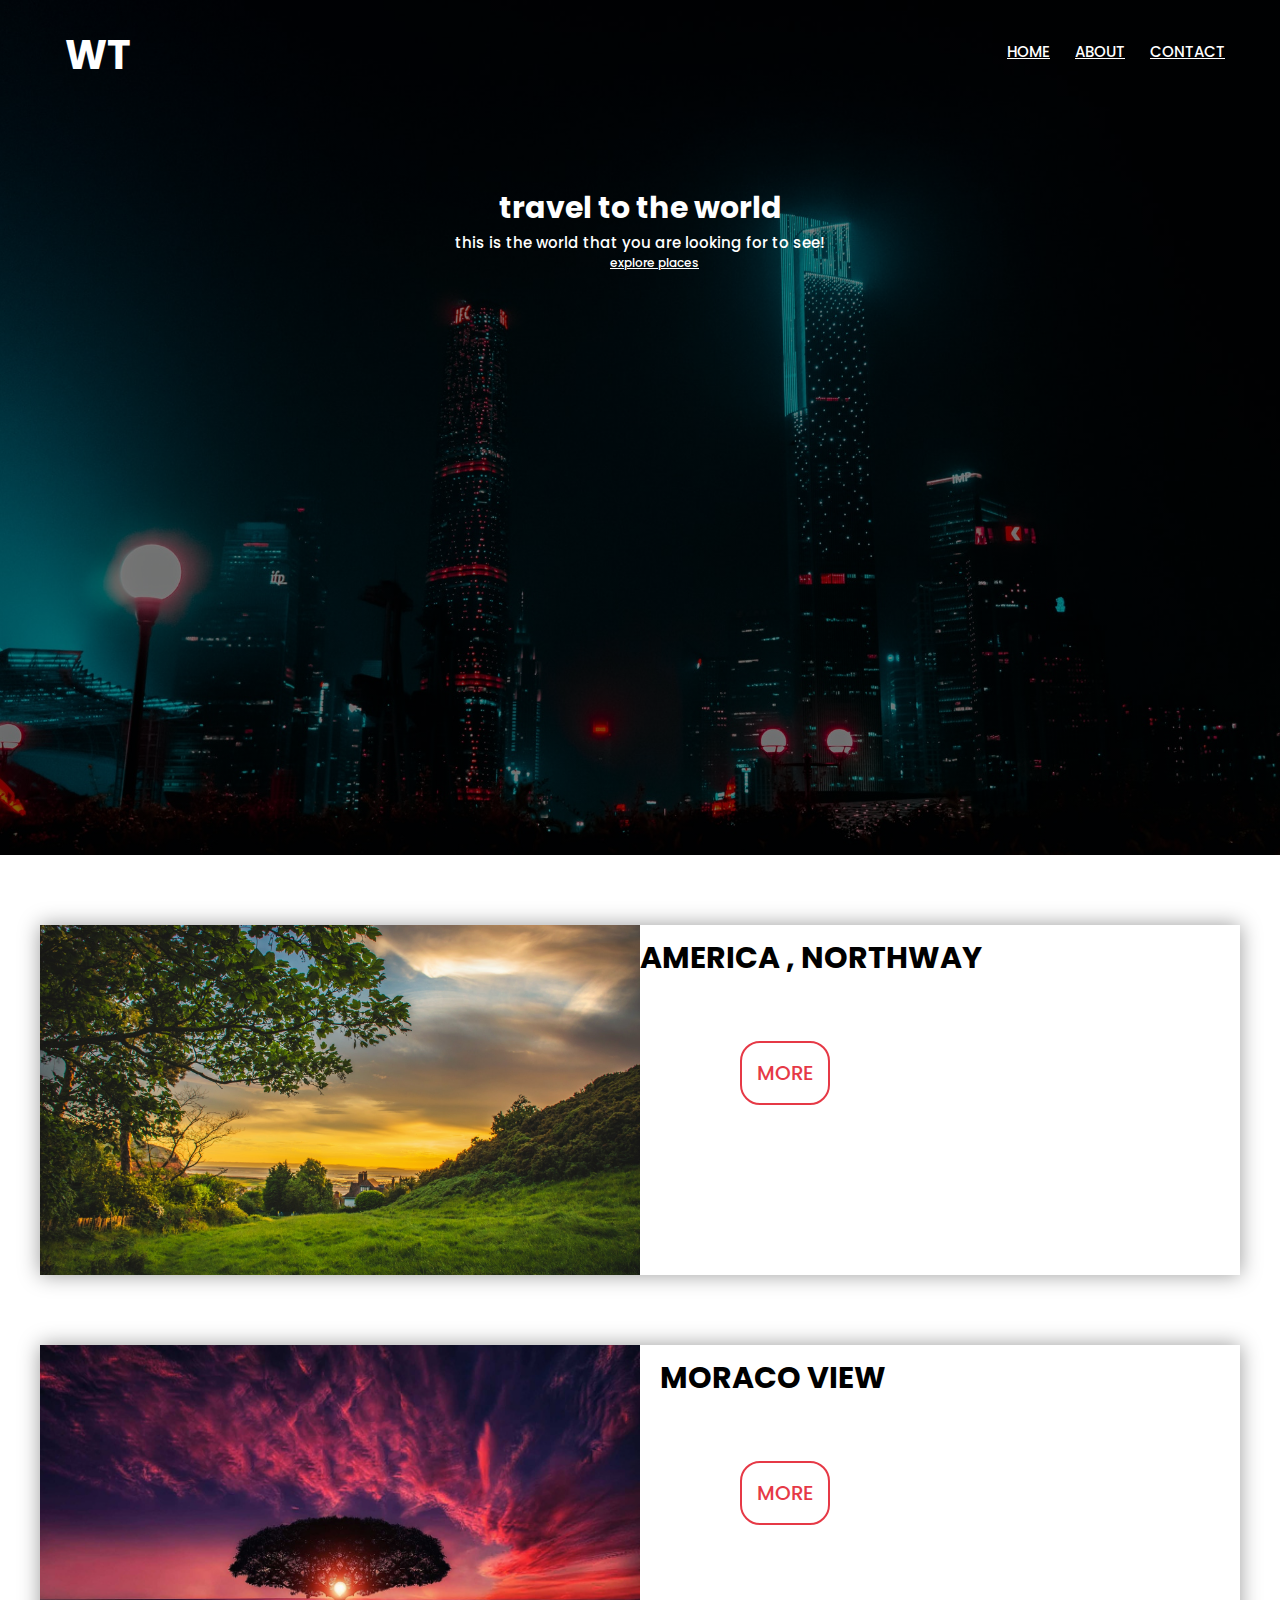
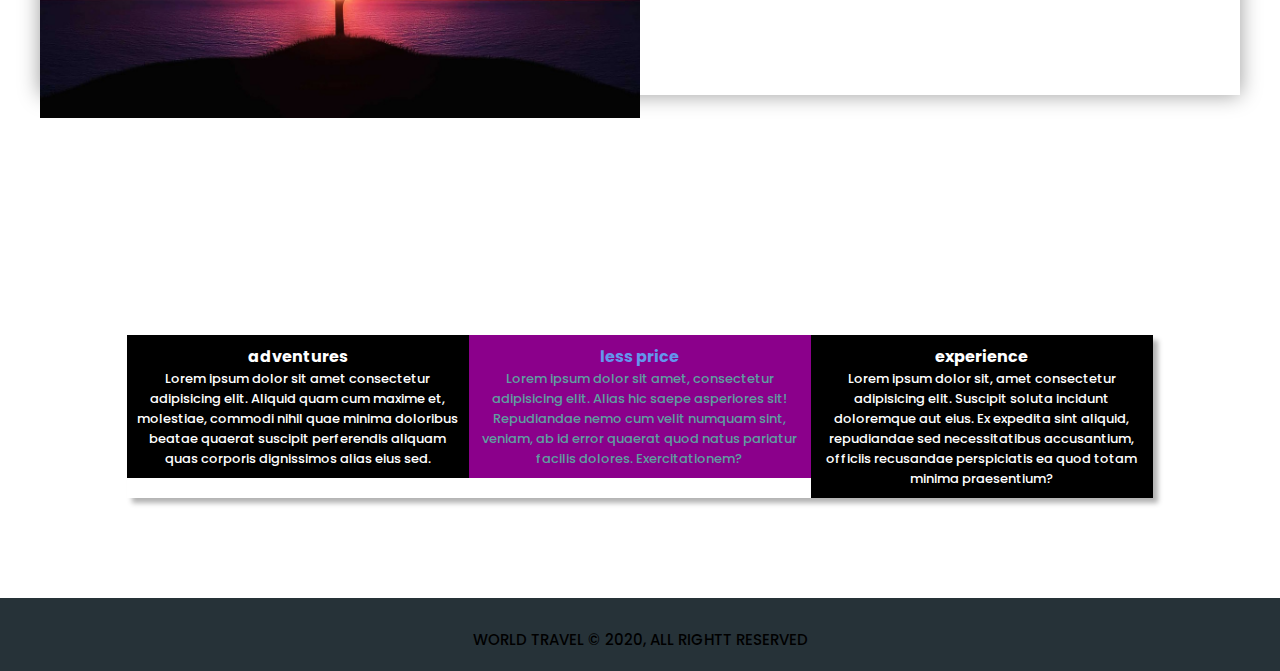
<file: project/index.html>
<!DOCTYPE html>
<html lang="en">
<head>
    <meta charset="UTF-8">
    <meta name="viewport" content="width=device-width, initial-scale=1.0">
    <link rel="stylesheet" href="https://cdnjs.cloudflare.com/ajax/libs/font-awesome/6.6.0/css/all.min.css" integrity="sha512-Kc323vGBEqzTmouAECnVceyQqyqdsSiqLQISBL29aUW4U/M7pSPA/gEUZQqv1cwx4OnYxTxve5UMg5GT6L4JJg==" crossorigin="anonymous" referrerpolicy="no-referrer" />
    <link rel="stylesheet" href="./css/style.css">
    <title>project</title>
</head>
<body>
    <header class="header">
        <nav class="nav-bar">
            <div class="container sujal">
                <h1 class="nav-logo">wt</h1>
                <ul class="nav-items">
                    <li class="nav-item"><a class="a" href="./index.html">home</a></li>
                    <li class="nav-item"><a class="a" href="./about.html">about</a></li>
                    <li class="nav-item"><a class="a" href="./contact.html">contact</a></li>
                </ul>
            </div>
        </nav>
        <div class="container-two">
            <h2>travel to the world</h2>
            <p id="p">this is the world that you are looking for to see!</p>
            <a class="hero link-wrapper" href="#explore-places">explore places</a>
        </div>
    </header>
    <main>
        <section class="showcase" id="explore-places">
            <div class="container">
                <div class="row row1">
                    
                    <div class="image-box king" >
                        <img src="./images/showcase-photo3.jpg" alt="image dis">
                    </div>
                    <div class="text-box"><h2 class="lg lang">
                        AMERICA , NORTHWAY
                    </h2>
<a class="button btn" href="./about.html">more</a>
                   
                    </div>
                </div>
                <div class="row row2">
                    <div class="text-box">
                        <H2 class="lg">MORACO VIEW</H2>
                       <a class="button btn" href="./about.html">more</a>
                    </div>
                    <div class="image-box">
                        <img src="./images/showcase-photo1.jpg" alt="">
                    </div>
                </div>
            </div>
        </section>
    </main>


    <section class="features">
        <div class="container">
            <div class="box-wrapper">
                <div class="box box-1">
                    <h2 class="figure">adventures</h2>
                    <p class="figure full">Lorem ipsum dolor sit amet consectetur adipisicing elit. Aliquid quam cum maxime et, molestiae, commodi nihil quae minima doloribus beatae quaerat suscipit perferendis aliquam quas corporis dignissimos alias eius sed.</p>
                </div>
                <div class="box box-2">
                    <h2 class="figure">less price</h2>
                    <p class="figure full fully">Lorem ipsum dolor sit amet, consectetur adipisicing elit. Alias hic saepe asperiores sit! Repudiandae nemo cum velit numquam sint, veniam, ab id error quaerat quod natus pariatur facilis dolores. Exercitationem?</p>
                </div>
                <div class="box box-3">
                    <h2 class="figure">experience</h2>
                    <p class="figure full">Lorem ipsum dolor sit, amet consectetur adipisicing elit. Suscipit soluta incidunt doloremque aut eius. Ex expedita sint aliquid, repudiandae sed necessitatibus accusantium, officiis recusandae perspiciatis ea quod totam minima praesentium?</p>
                </div>
            </div>
                        </div>
                    </section>
       



        <footer class="footer">
            <div class="social-media-links">

                <i class="fa-brands fa-facebook-f"></i>
                <i class="fa-brands fa-twitter"></i>
                <i class="fa-brands fa-square-instagram"></i>
            </div>
            <p class="a">world travel &copy; 2020, ALL rightt reserved</p>


        </footer>
</body>
</html>
</file>
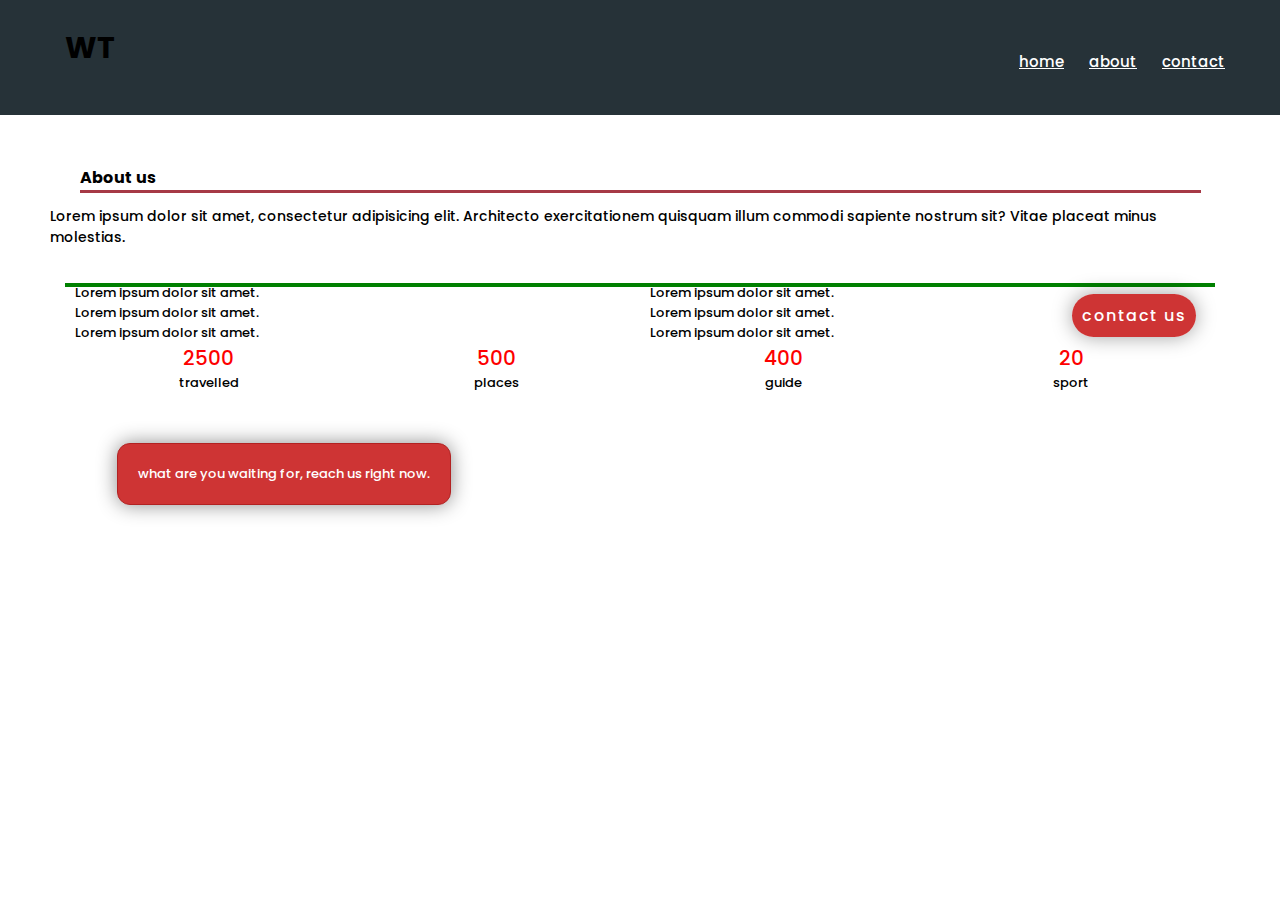
<file: project/about.html>
<!DOCTYPE html>
<html lang="en">

<head>
    <meta charset="UTF-8">
    <meta name="viewport" content="width=device-width, initial-scale=1.0">
    <link rel="stylesheet" href="https://cdnjs.cloudflare.com/ajax/libs/font-awesome/6.6.0/css/all.min.css" integrity="sha512-Kc323vGBEqzTmouAECnVceyQqyqdsSiqLQISBL29aUW4U/M7pSPA/gEUZQqv1cwx4OnYxTxve5UMg5GT6L4JJg==" crossorigin="anonymous" referrerpolicy="no-referrer" />
    <link rel="stylesheet" href="./css/style.css">
    <title>project</title>
</head>
<body>
<nav class="nav-bar bg-dark">
    <div class="container sujal">
        <h1 class="nav-logo wt">wt</h1>
        <ul class="nav-items id">
            <li class="nav-item"><a class="ab" href="./index.html">home</a></li>
            <li class="nav-item"><a class="ab" href="./about.html">about</a></li>
            <li class="nav-item"><a class="ab" href="./contact.html">contact</a></li>
        </ul>
    </div>
</nav>



<section class="about">
    <div class="container">
        <h2 class="about-us">About us</h2>
    </div>
        <p class="p kudos">Lorem ipsum dolor sit amet, consectetur adipisicing elit. Architecto exercitationem quisquam illum commodi sapiente nostrum sit? Vitae placeat minus molestias.</p>
    

<div class="check">


    <div class="right">
       

        <p> <i class="fa-solid fa-check"></i>
            Lorem ipsum dolor sit amet.
            
        </p>
        <p> <i class="fa-solid fa-check"></i>
            Lorem ipsum dolor sit amet.</p>
        <p> <i class="fa-solid fa-check"></i>
            Lorem ipsum dolor sit amet.</p>
    </div>
    
    <div class="left">
    <p> <i class="fa-solid fa-check"></i>
        Lorem ipsum dolor sit amet.</p>
    <p><i class="fa-solid fa-check"></i>
        Lorem ipsum dolor sit amet.</p>
    <p><i class="fa-solid fa-check"></i>
        Lorem ipsum dolor sit amet.</p>
    
    </div>



    <div class="div">

        <div class="two-five hi">
            <span>2500</span>
           <p>travelled </p> 
        </div>
        
    <div class="five-zero hi">
       <span>500</span>
       <p>places</p>
    </div>
    
    <div class="four-zero hi">
    <span>400</span>
   <p>guide</p>
    </div>
   

<div class="two-zero hi">
    <span>20</span>
    <p>sport</p>
</div>



<div class="glass">
<div class="glass-left">
<p class="cta-line"> what are you waiting for, reach us right now.</p>
</div>
<div class="glass-right">
    <a href="contact.html" class="btm-cta">contact us</a>
</div>

</div>




</div>

</div>
</section>








<body>
    
</body>
</html>
</file>
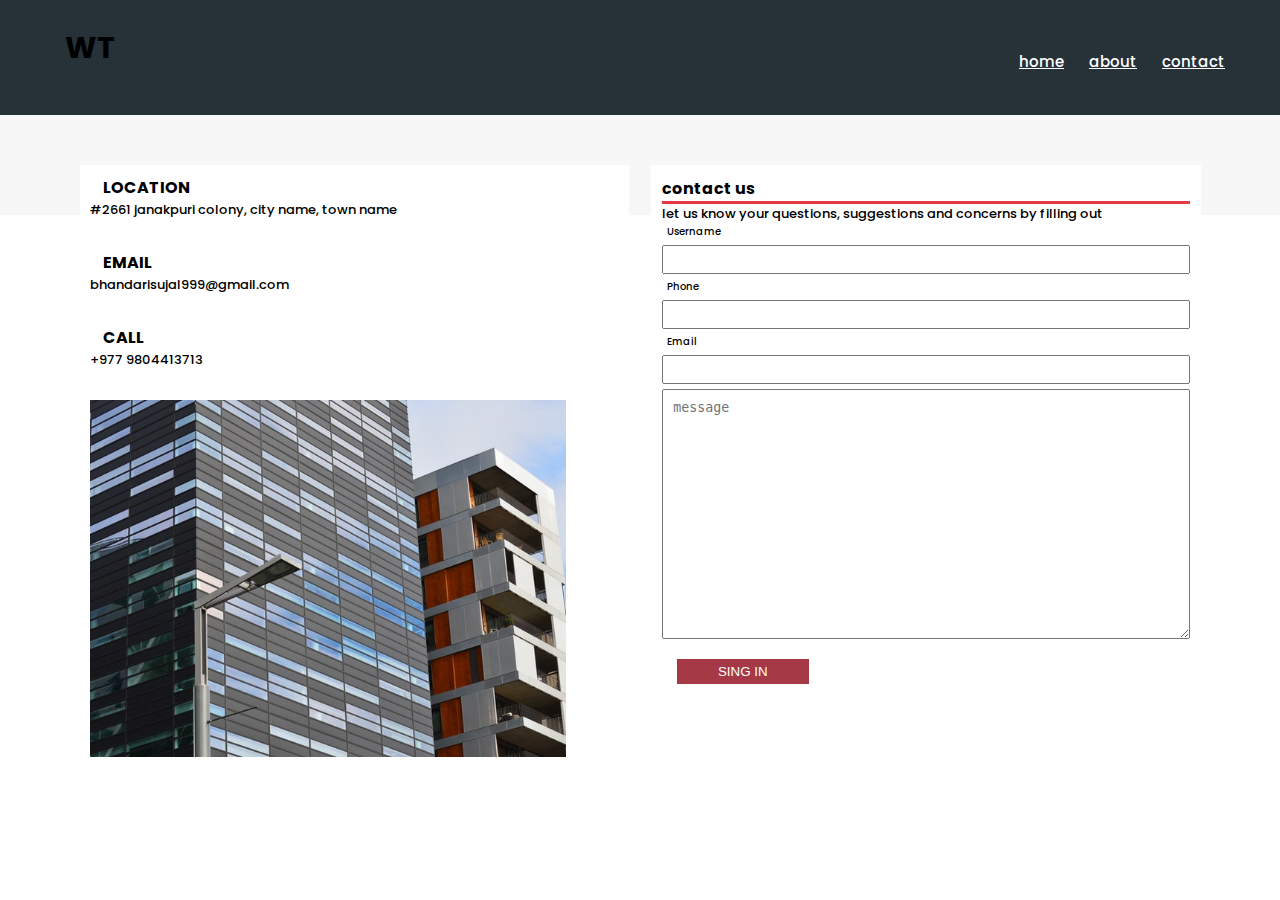
<file: project/contact.html>
<!DOCTYPE html>
<html lang="en">

<head>
    <meta charset="UTF-8">
    <meta name="viewport" content="width=device-width, initial-scale=1.0">
    <link rel="stylesheet" href="https://cdnjs.cloudflare.com/ajax/libs/font-awesome/6.6.0/css/all.min.css" integrity="sha512-Kc323vGBEqzTmouAECnVceyQqyqdsSiqLQISBL29aUW4U/M7pSPA/gEUZQqv1cwx4OnYxTxve5UMg5GT6L4JJg==" crossorigin="anonymous" referrerpolicy="no-referrer" />
    <link rel="stylesheet" href="./css/style.css">
    <title>project</title>
</head>
<body>
<nav class="nav-bar bg-dark">
    <div class="container sujal">
        <h1 class="nav-logo wt">wt</h1>
        <ul class="nav-items id">
            <li class="nav-item"><a class="ab" href="./index.html">home</a></li>
            <li class="nav-item"><a class="ab" href="./about.html">about</a></li>
            <li class="nav-item"><a class="ab" href="./contact.html">contact</a></li>
        </ul>
    </div>
</nav>



<!-- /////////////main content################ -->
<section class="contact-form">
<div class="container">
    <div class="form-wrapper">
        <div class="company-address">

            <div class="address-group">
                <i class=" fas fa-map-marker-alt fa-3x"></i>
<h2>location</h2>
<p>#2661 janakpuri colony, city name, town name</p>

            </div>
            <div class="address-group">
<i class=" far fa-envelope fa-3x"></i>
<h2>email</h2>
<p>bhandarisujal999@gmail.com</p>
            </div>
            <div class="address-group">
              <i class=" fas fa-phone-square-alt fa-3x"></i>
              <h2>call</h2>
              <p>+977 9804413713</p>
            </div>

<img src="./images/company-img.jpg" alt="company image">

        </div>
        <form action="" class="form">
            <h1>contact us</h1>
            <p>let us know your questions, suggestions and concerns by filling out</p>
    
            <div class="form-group">
                <label for="username">Username</label>
                <input type="text" name="" id="username" required>
            </div>
            <div class="form-group">
                <label for="phone">Phone</label>
                <input type="text" name="" id="phone" required>
    
            </div>
            <div class="form-group">
                <label for="email">Email</label>
                <input type="text" name="" id="email" required>
    
            </div>
            <div class="form-group">
    <textarea name="" id="message" placeholder="message"></textarea>
            </div>
            <input class="submit form-btn" type="submit" value="sing in">
          





        </form>
        


        </div>

</div>
</section>







<body>
    
</body>
</html>
</file>
<file: project/css/style.css>
@import url('https://fonts.googleapis.com/css2?family=Poppins:ital,wght@0,100;0,200;0,300;0,400;0,500;0,600;0,700;0,800;0,900;1,100;1,200;1,300;1,400;1,500;1,600;1,700;1,800;1,900&family=Roboto:ital,wght@0,100;0,300;0,400;0,500;0,700;0,900;1,100;1,300;1,400;1,500;1,700;1,900&display=swap');
body {
    font-family: "Poppins", sans-serif;
    font-weight: 500;
    font-style: normal;
  }


  
  *{
    padding: 0;
    margin:0;
    box-sizing: border-box;
  }

:root{
  font-size: 62.5%;
}
.bg-dark{
  background-color: #263238;
}




.header .nav-logo{
  font-size: 2.5rem;
 
}

li{
  text-decoration: none;
  list-style: none;
}



h1,h2,h3{
  font-size: 1.6rem;
}

.nav-logo{
  padding: 2rem;
  text-transform: uppercase;
}

.a{
  text-transform: uppercase;
}

.container{
  max-width: 1200px;
  width:95%;
  margin: 0 auto;
}

nav a:hover{
  border-bottom: 1px solid #fff;
}

nav .nav-list .a{
  text-decoration: none;
}






.header{
  
  height: 95vh;
  background: linear-gradient(rgba(0,0,0,0.5),rgba(0,0,0,0.5)),url(../images/header-image.jpg);
  background-position: center;
  background-size: cover;
  background-repeat: no-repeat;
}

.ab{
  display: inline-block;
  font-size: 1.5rem;
  color: white;
  text-align: center;
  
  

}
.sujal{
  padding:0.5rem;
}


.ab{
  position: relative;
  bottom: 3rem;
  
}


.header .nav-bar a{
  color: white;
  
} 
.sujal .wt{
  font-size: 3rem;

  height: 3rem;
}
  .header .nav-bar .nav-logo{
  font-size:4rem ;
}


.header .nav-bar .nav-logo{
  color: white;
  float: left;
}




.nav-bar .nav-items{
  padding-top: 2rem;
}

.nav-bar .nav-items{
  float: right;
}

nav::after{
  content: "";
  display: block;
  clear: both;
}



.nav-bar .nav-items .nav-item{
  display: inline-block;
  padding: 1rem;
}


 .nav-bar .nav-items{
  font-size: 2rem;
 
}





.container-two h2,p{
  color: white
}

.container-two a{
  color:rgb(248, 39, 39)
}


.container-two{

  padding-top: 8rem;
  max-width: 500px;
  width: 95%;
  margin: 0 auto;
}


.container-two h2{
  font-size: 3rem;
  text-align: center;
} 
.container-two p {
  font-size: 1.5rem;
  text-align: center;
}

 .container-two .hero{
  display: inline-block;

 }
 
 .container-two .link-wrapper{
  color: white;
  padding-left: 22rem;
 }
 .link-wrapper{
  font-size: 1.2rem;

 }



.button{
  display: inline-block;
  color: coral;
  font-size: 2rem;
  margin-left: 10rem;
  margin-top: 5rem;
  text-transform: uppercase;
  
}

.btn{
  border: 2px solid #e63946;
  border-radius: 1em;
  color: #e63946;
  background-color: white;
  text-decoration: none;
  padding: 1.5rem;
}

.btn:hover{
color: black;
background-color: red;
}

 /* ###############showcase################### */
 .showcase{ padding:7rem 0; background-color: #fff }

.row{ height: 350px; margin-bottom: 7rem; box-shadow: 0px 0px 20px 0px rgba(0, 0, 0, 0.397); }

.row1 .image-box, .row2 .image-box{ float: left; width: 50%; }

.row2 .text-box, .row2 .text-box{ float: right; width: 50%; }

.row1 .image-box{  height: 100%; } .row2 .text-box{  height: 100%; }

.row .image-box img{ display: inline-block; width: 100%; height: 100%; object-fit: cover; }

.row .lg{ font-size: 3rem; padding: 1rem 2rem; } 



.full{

  color:black
}
/* ######################## feautures secetion styling ################# */
.features{
  padding:10rem;
  
}

.box-wrapper{
  box-shadow: 5px 5px 5px 0px rgba(0, 0, 0, 0.301);
}


.box{
  width: 33.3333%;
  float:left;
  
  
}

.box-wrapper::after{
  content: "";
  display: block;
  clear: both;
}

.box{
  padding:0.9rem;
  text-align: center;
}
  .box-1 , .box-3{
    background-color: black;
    color: white;
  }
  .full{
    color: white;
  }

  .box-2{
    background-color: darkmagenta;
    color: cornflowerblue;
  }
  .fully{
    color:cadetblue;
  }
  

  /* #############footer################ */


  .footer{
    background-color: #263238;
    color: #f4f4f4;
    padding: 2rem;
    text-align: center;
  }
  .social-media-links{
font-size: 1.9rem;
margin: 1rem;
word-spacing: 0.5em;
    
  }

  .a{
    font-size: 1.5rem;
  }










  /* ##################about page styling################### */
  .about{
    padding:5rem;
  }
  .about-us{
    border-bottom: 3px solid #a63946;
    width:100%;
    margin-bottom:0.8em;
    
  }

.check{
 
  padding:  1.5rem;
  
}




.right, .left{
  color: black;
}

p{
  color: black;
  font-size: 1.3rem;
}

  .p{
    color: black;
    font-size: 1.4rem;
    margin-bottom: 2rem;
  }

  .right{
    float:left;
    width: 50%;
  }

  .left{
    float:right;
    width: 50%;
  }

  .check::after{
    content: "";
    display: block;
    clear: both;
  }


  .fa-solid{
    padding: 0.5rem;
    color:red;

    font-size: 0.5.rem;
  }

  #p{
    color: white;
  }
/* ////////////////////////////////////////// */



.hi{
  
  float: left;
  width: 25%;
  text-align: center;
}

.div::after{
  content: "";
  display: block;
  clear: both;
}
.hi span{
  font-size: 2rem;
  
}


.hi span{
  color: rgb(253, 0, 0);
}


.us{
  border:2px solid green;
  width: 100%;
}
/* ################ contact us#################################### */
 .glass{
  border:2px solid green;
 }
 .glass-left{
  float: left;
  padding: 5rem 5rem ;
 }

 .glass-right{
  float: right;
  padding: 5rem 3rem;
 }
 glass::after{
  content: "";
  display: block;
  clear: both;
 }
 .btm-cta{
  
  padding: 1rem;
  font-size: 1.6rem;
  color:white;
  background:rgb(206, 52, 52);
  letter-spacing: 0.15rem;
  text-decoration: none;
  border-radius: 3em;
  box-shadow: 0px 0px 20px 0px rgba(0, 0, 0, 0.37);
  
 }







 .cta-line{
border:1px solid firebrick;
padding:2rem;
background-color: rgb(206, 52, 52);
color: white;

box-shadow: 0px 0px 20px 0px rgba(0, 0, 0, 0.452);
border-radius: 1em;
 }
 .btm-cta{
  position: relative;
  bottom: 14rem;
  left:1.3rem
 }



 .btm-cta:hover{
color: white;
background-color: rgba(0, 0, 0, 0.596);
 }
 .kudos:hover{
background-color: rgba(0, 0, 0, 0.171);
 }





 /* #########################contact styling################### */
 .contact-form{
  padding:5rem;
  background-color: #f7f7f7;
  
 }
 
  .form-wrapper .form{
    height: 550px;
  float:right;
  width: 49%;
  background: #fff;
  padding:1.1rem ;
 }

 .form-wrapper .company-address{
  height: 550px;
  float:left;
  width:49%;
  background: #fff;
  padding: 1rem;
 }

 .foam-wrapper::after{
  content: "";
  display: block;
  clear: both;
 }

/* ############ styling for form ##################### */
 

.form-wrapper .company-address i{
  display: inline-block;
  margin-right:1rem;
}

.form-wrapper .company-address h2{
  display: inline-block;
  text-transform: uppercase;
}
.fa-3x{
  color:red
}

.form-wrapper .address-group{
  margin-bottom: 3rem;
}
 .form-wrapper .company-address img{
 max-width:90%;
  
  object-fit: cover;
 }


 /* ##############for form############## */
 
 
 .form h1::after{
content: "";
display: block;
border-bottom: 3px solid #e63946;
width: 100%;
 }

  .form-wrapper .form label{
  display: block;
 }
  .form-wrapper input{
  width: 100%;
  padding: 0.5rem;
 }
  .form-wrapper .form .submit{
  width: 25%;
  margin: 1.1em;
 }
 label , input{
  margin-bottom: 0.5rem;
 }

 .form-wrapper .form label{
  padding-left: 0.5em;
 }
.form-wrapper .form #message{
  
  width: 100%;
  height: 250px;
  padding: 1rem;
  
 }
 .form-btn{
  text-transform: uppercase;
  background-color: #a63946;
  color: #fff;
  outline: none;
  border: none;
  cursor: pointer;
 }











 /* ///////////////////media queries################# */
 @media (max-width:500px){
  :root{
    /* font-size: 8px; */
    font-size: 50%;
  }
.navbar .nav-items, .navbar .logo{
  float:none;
  display: block;
  width: 100%;
  text-align: center;
}
.row{
  height: auto;
  width:100%
}
.row .img-box,
.row .text-box{
  float: none;
  width: 100%;
  text-align: center;
}
.features .box{
  float: none;
  width: 100%;
  text-align: center;
}
.glass-right{
  position: relative;
  top: 10rem;
  left: 8rem;
  
}

.form-wrapper .company-address{
float: none;
width: 100%;
height: auto;
margin-bottom: 5rem;
text-align: center;

}
.form-wrapper .form{
  float:none;
  width:100%;
  height: auto;
}
}



 

 /* ####################501-- 700#################### */
 
 @media (min-width:501px) and (max-width:760px){
  :root{
    /* font-size: 8px; */
    font-size: 56.25%;
  }
.navbar .nav-items, .navbar .logo{
  float:none;
  display: block;
  width: 100%;
  text-align: center;
}
.row {
  height: auto;
  width:100%
}
.row .img-box,
.row .text-box{
  float: none;
  width: 100%;
  text-align: center;
}
.features .box{
  float: none;
  width: 100%;
  text-align: center;
}
.glass-right{
  position: relative;
  top: 10rem;
  left: 8rem;
  
}

.form-wrapper .company-address{
float: none;
width: 100%;
height: auto;
margin-bottom: 5rem;
text-align: center;

}
.form-wrapper .form{
  float:none;
  width:100%;
  height: auto;
}
}
</file>
